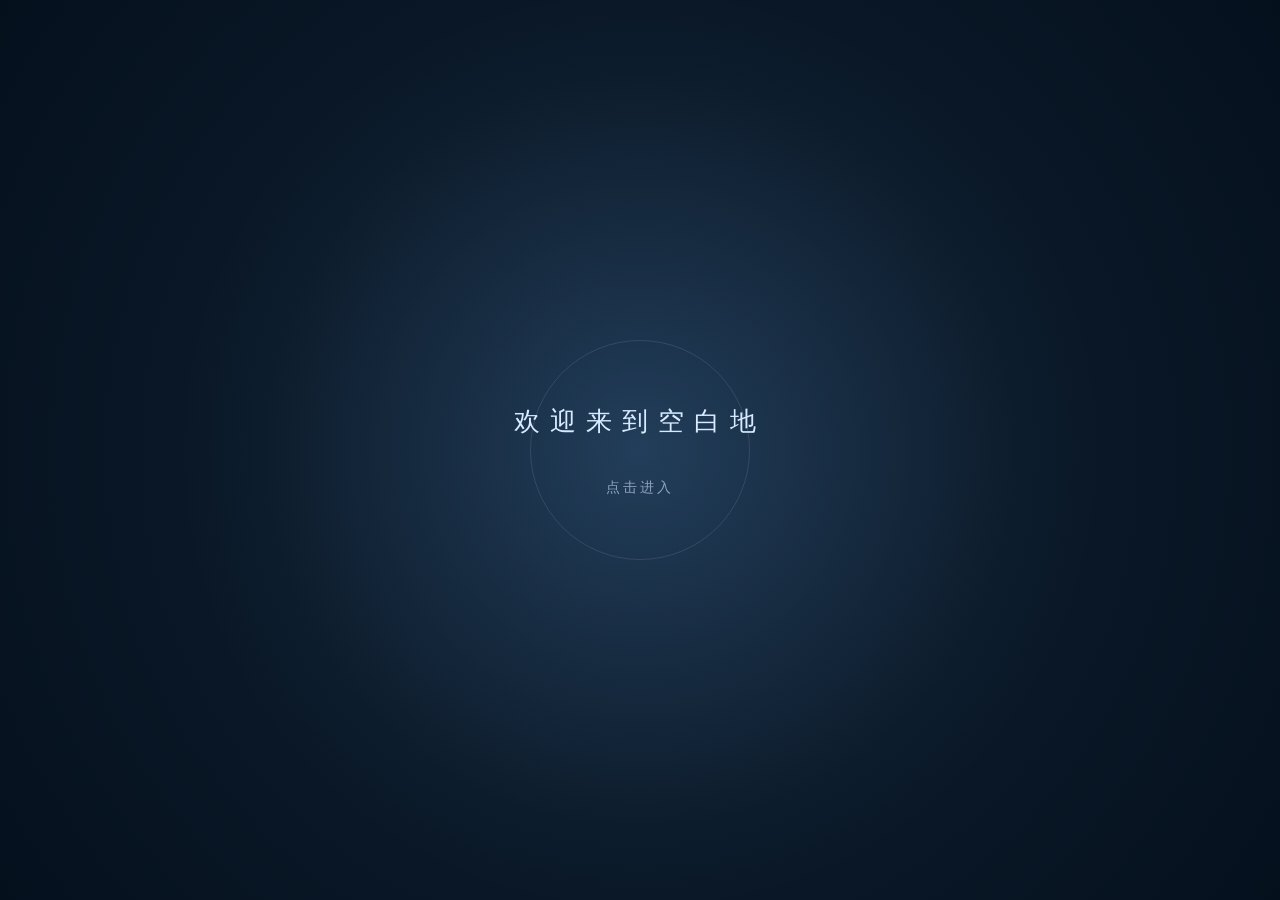
<file: index.html>
<!DOCTYPE html>
<html lang="zh-CN">
<head>
<meta charset="UTF-8">
<meta name="viewport" content="width=device-width, initial-scale=1.0">
<title>欢迎来到空白地</title>
<style>
*{
    margin: 0;
    padding: 0;
    box-sizing: border-box;
}
body {
    width: 100vw;
    height: 100vh;
    overflow: hidden;
}
/* 全屏欢迎背景 */
#welcome-page {
    position: fixed;
    inset: 0;
    background: radial-gradient(circle at center, #132f4c 0%, #0a1929 48%, #05101d 100%);
    display: flex;
    flex-direction: column;
    align-items: center;
    justify-content: center;
    gap: 40px;
}
/* 呼吸光圈 */
.blank-ring {
    position: absolute;
    width: 220px;
    height: 220px;
    border-radius: 50%;
    border: 1px solid rgba(215, 234, 255, 0.35);
    opacity: 0;
    transform: scale(0.5);
    animation: ringBreath 3.5s ease forwards;
}
/* 浮动微光背景 */
.space-bg {
    position: absolute;
    width: 100%;
    height: 100%;
    background: radial-gradient(circle at center, rgba(215, 234, 255, 0.08) 0%, transparent 60%);
    animation: bgPulse 4s ease-in-out infinite;
}
/* 主文字 */
.welcome-text {
    font-size: 26px;
    color: #d7eaff;
    letter-spacing: 10px;
    opacity: 0;
    transform: scale(1.15);
    animation: welcomeFadeIn 3.2s ease forwards;
    z-index: 2;
}
/* 点击提示文字 */
.tip-text {
    font-size: 14px;
    color: rgba(215, 234, 255, 0.6);
    letter-spacing: 3px;
    opacity: 0;
    animation: welcomeFadeIn 4s ease forwards;
    z-index: 2;
    cursor: pointer;
}
.tip-text:hover {
    color: #fff;
    text-shadow: 0 0 10px #d7eaff;
}

@keyframes welcomeFadeIn {
    0% {opacity:0; transform:scale(1.15);}
    100% {opacity:1; transform:scale(1);}
}
@keyframes ringBreath {
    0% {opacity:0; transform:scale(0.5);}
    50% {opacity:0.7;}
    100% {opacity:0.35; transform:scale(1);}
}
@keyframes bgPulse {
    0%,100% {opacity:0;}
    50% {opacity:1;}
}
</style>
</head>
<body>
<div id="welcome-page">
    <div class="space-bg"></div>
    <div class="blank-ring"></div>
    <div class="welcome-text">欢迎来到空白地</div>
    <div class="tip-text" onclick="jumpHome()">点击进入</div>
</div>

<script>
// 点击跳转主页home.html
function jumpHome(){
    window.location.href = "home.html";
}
</script>
</body>
</html>
</file>
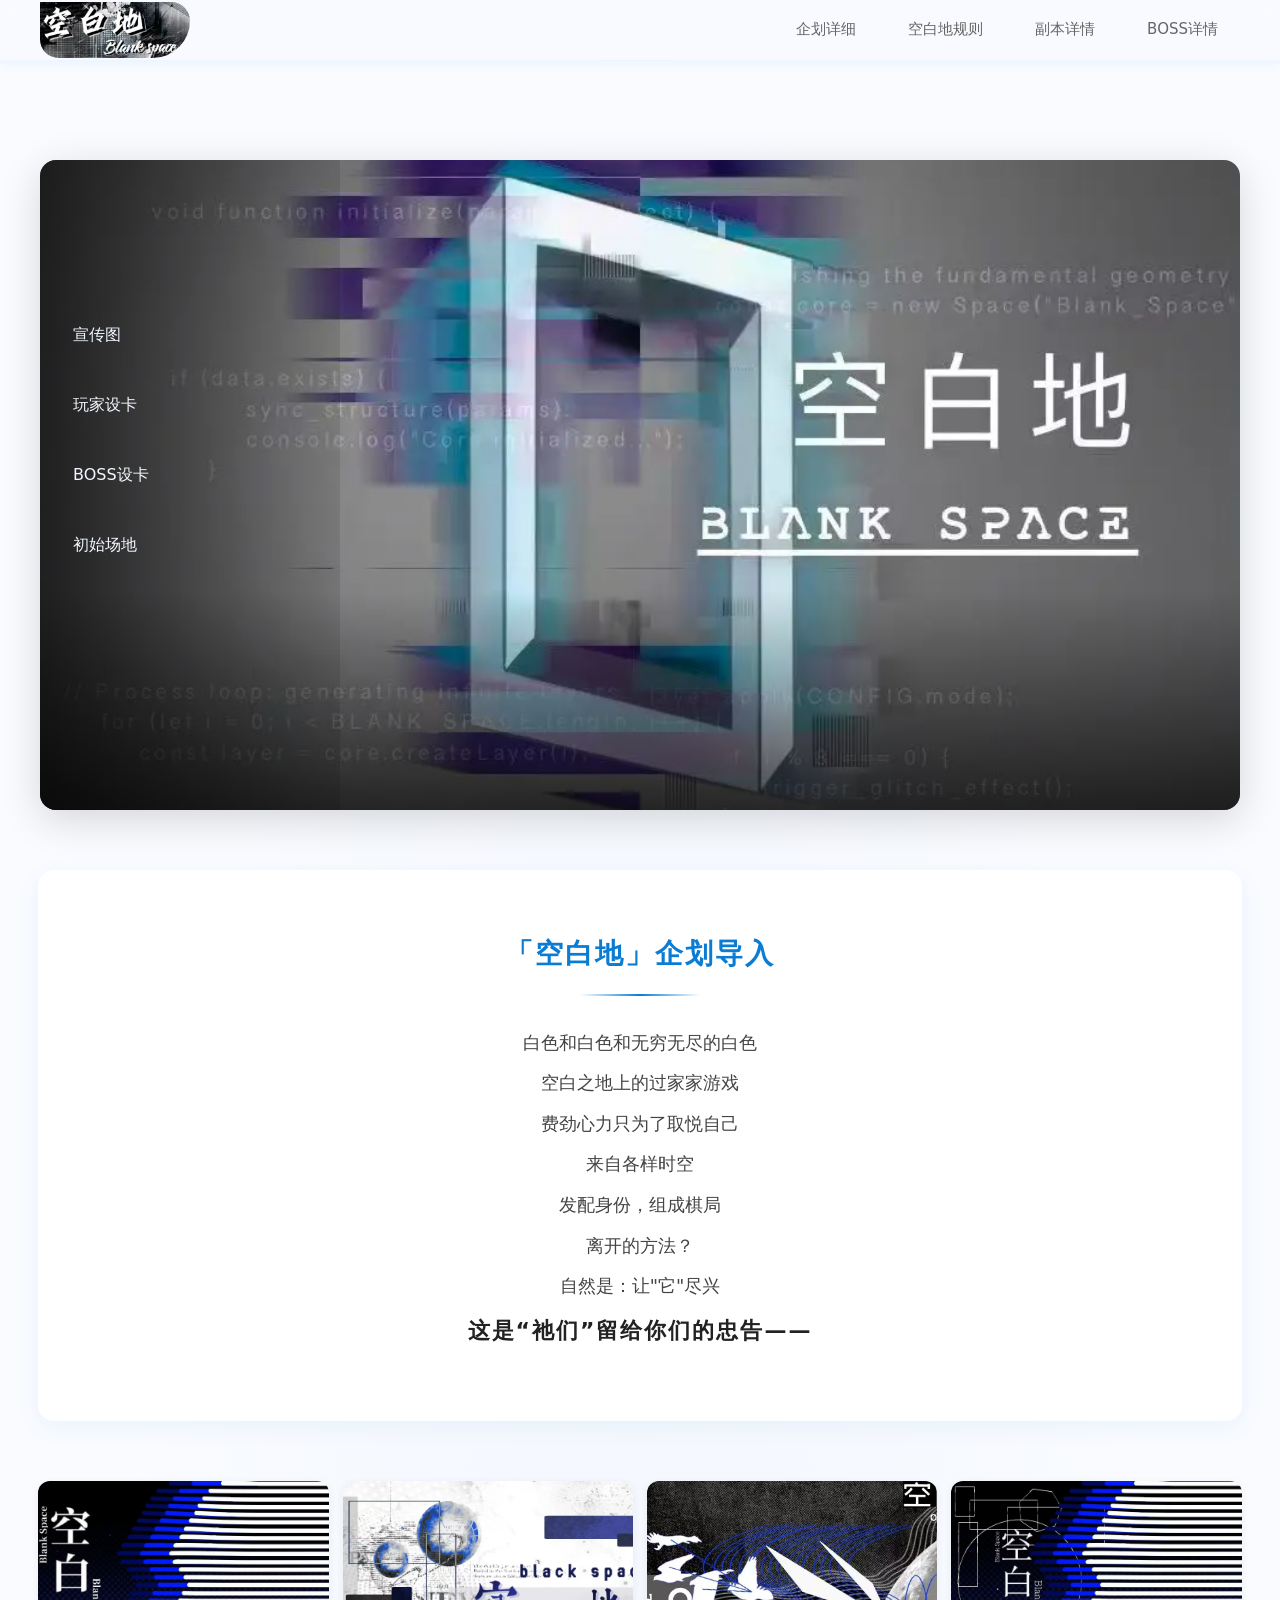
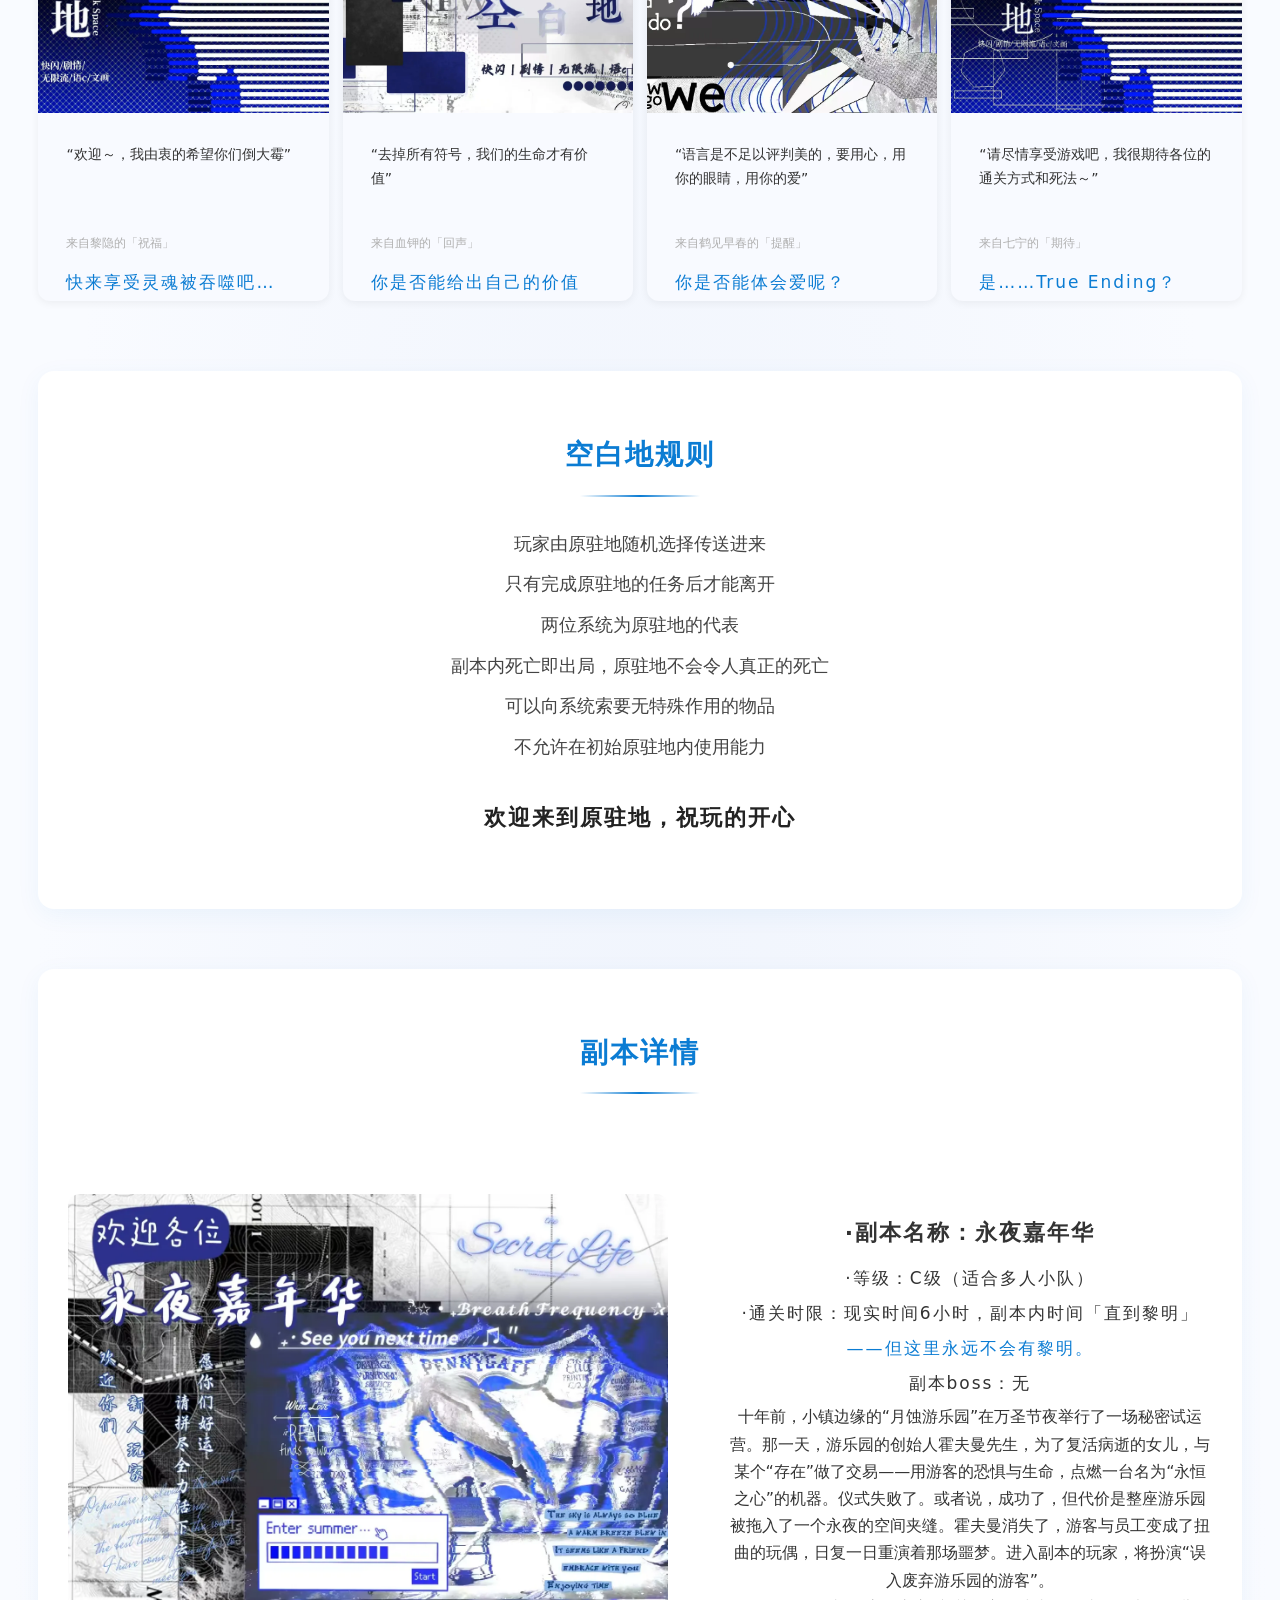
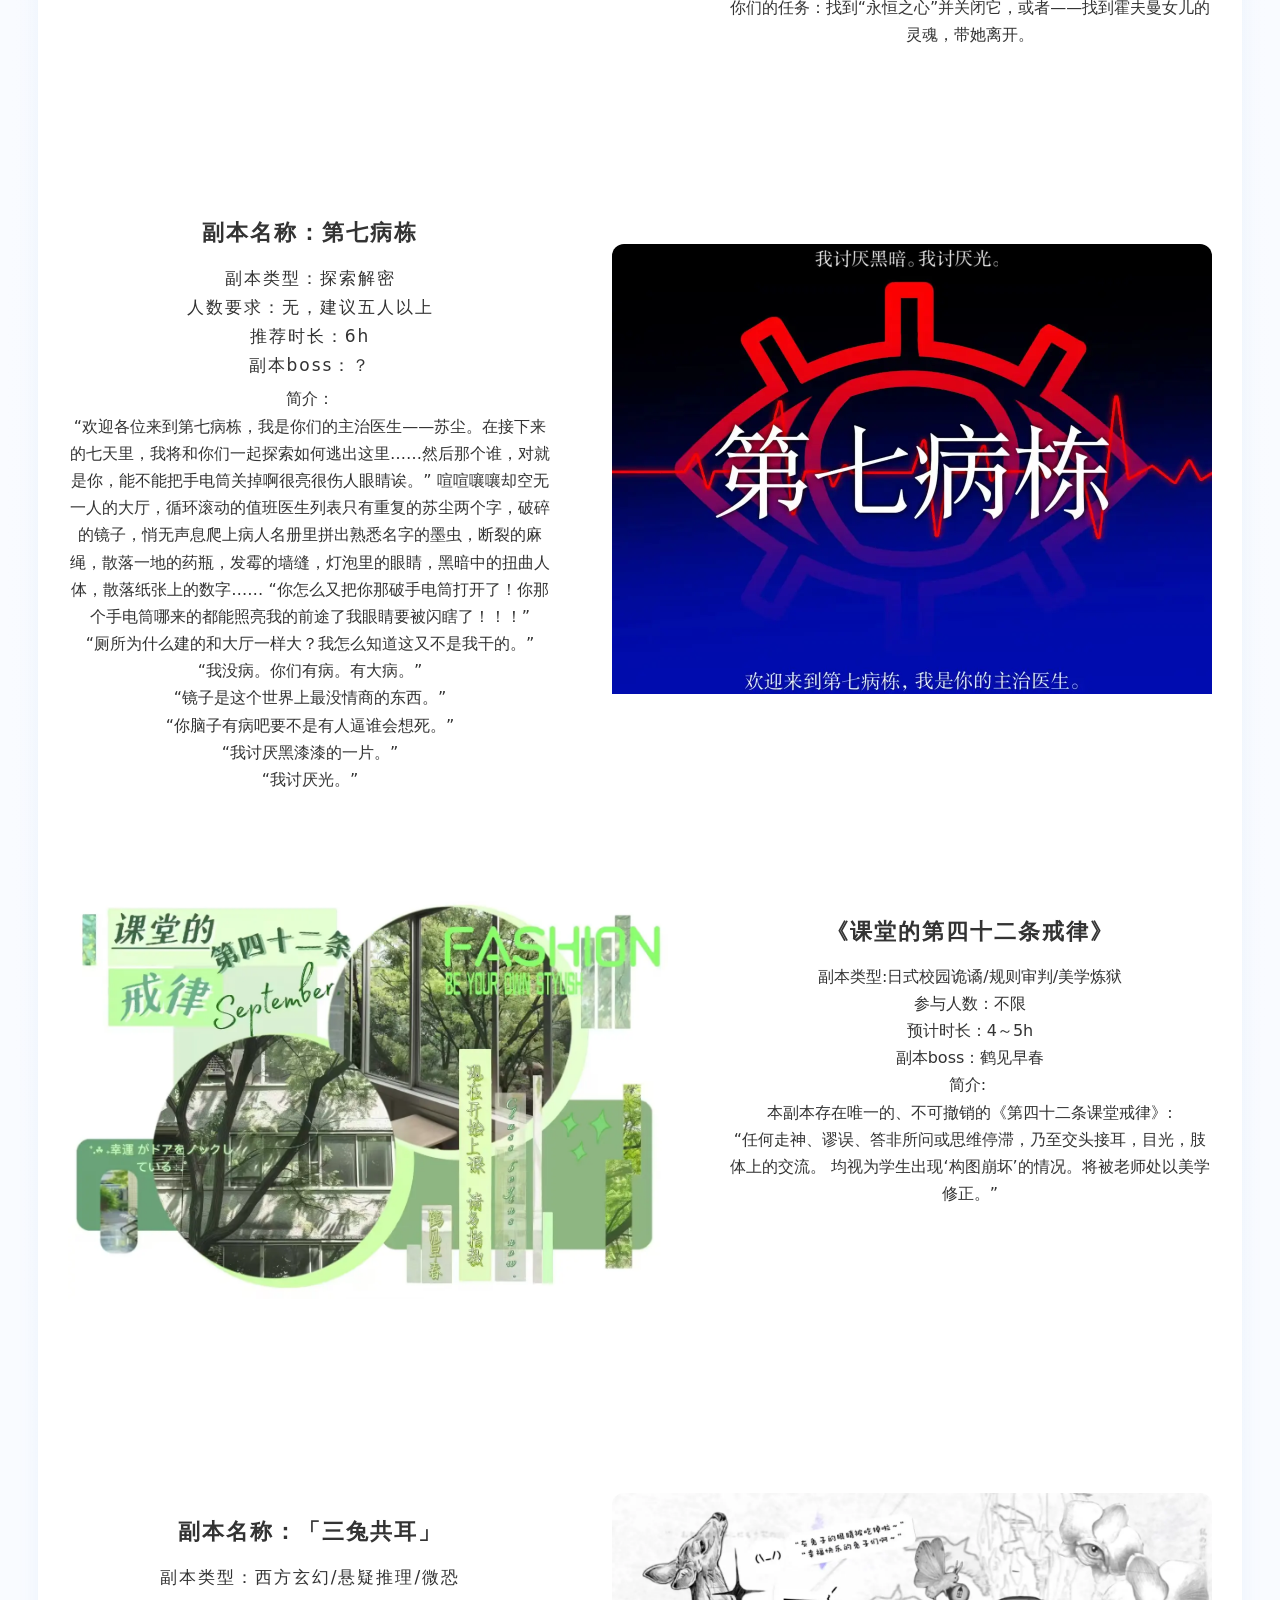
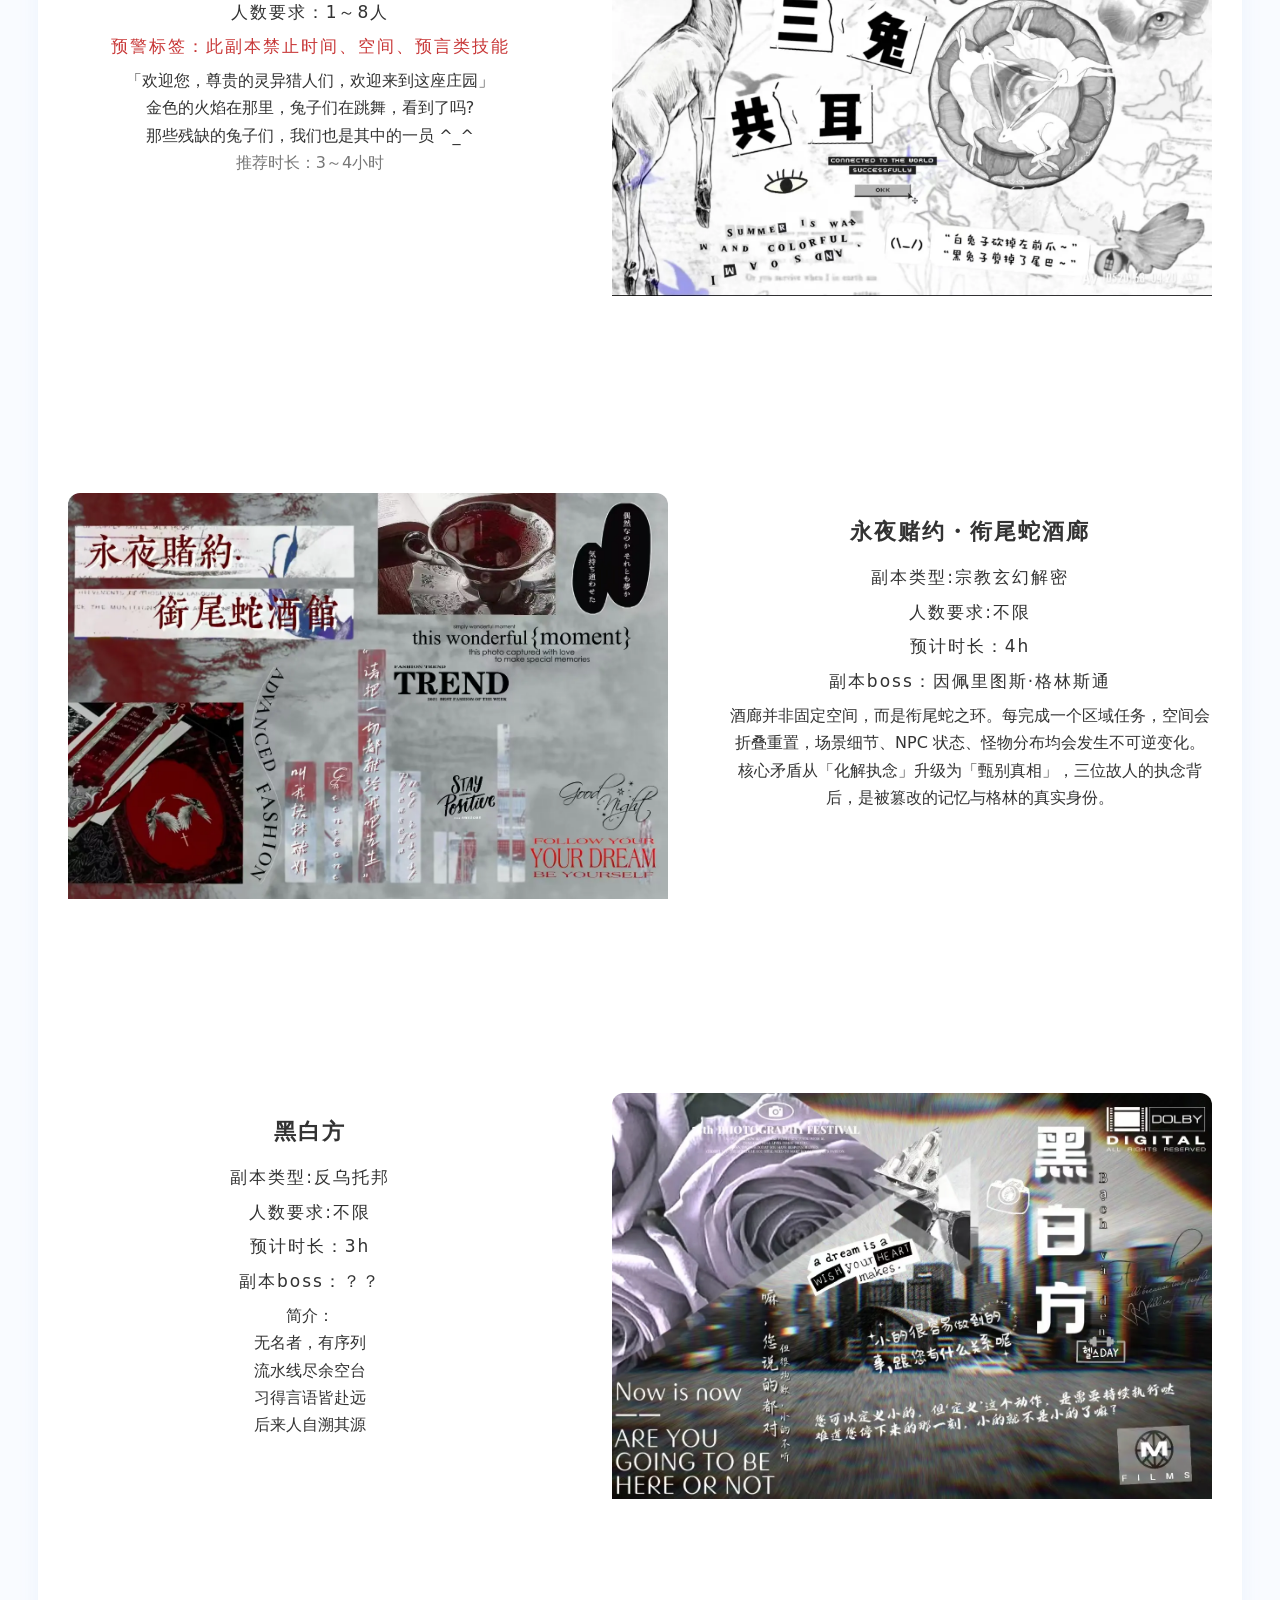
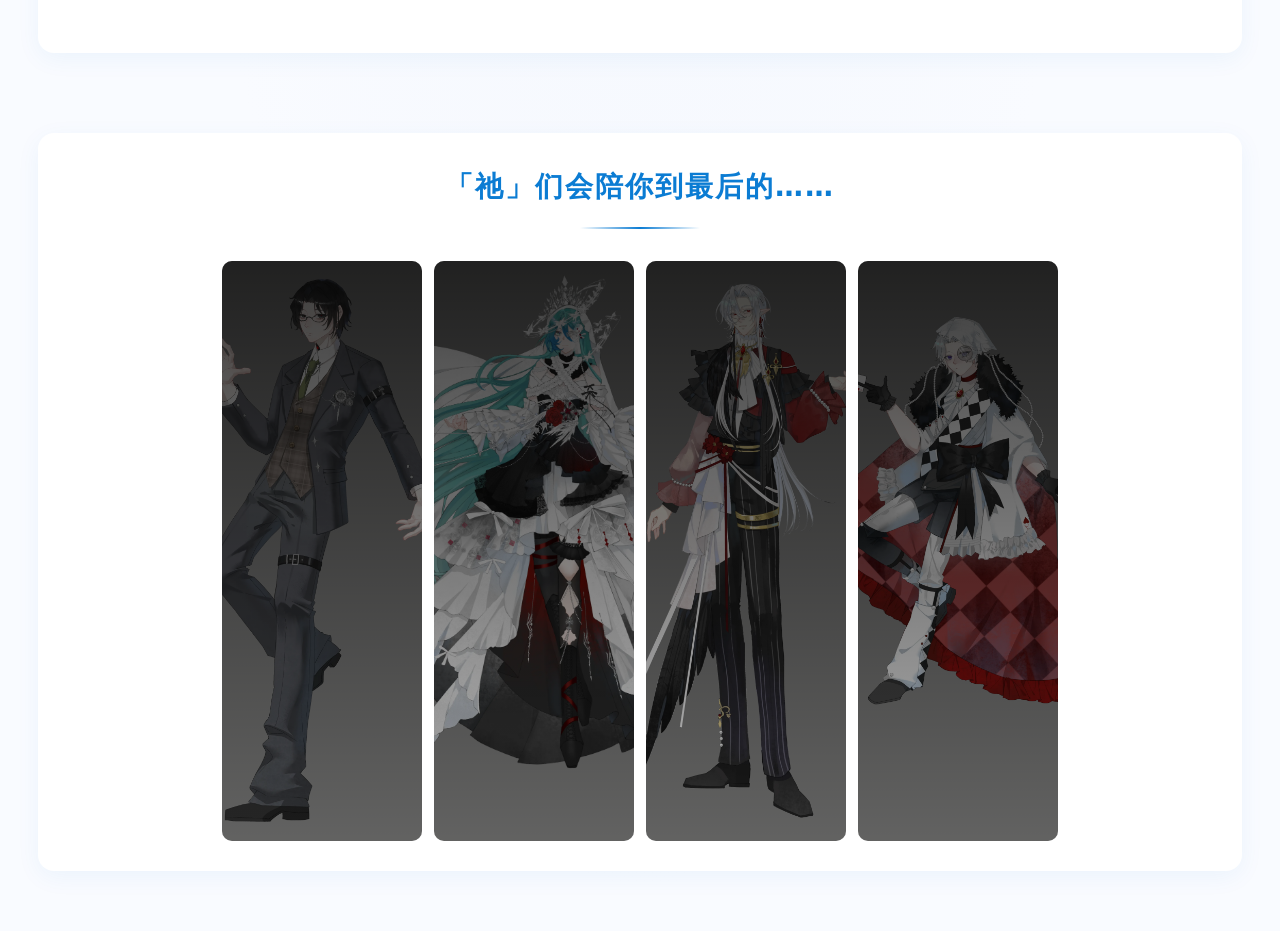
<file: home.html>
<!DOCTYPE html>
<html lang="zh-CN">
<head>
    <meta name="viewport" content="width=device-width, initial-scale=1.0, maximum-scale=1.0, user-scalable=no">
    <meta charset="UTF-8">
    <meta name="viewport" content="width=device-width, initial-scale=1.0">
    <title>空白地 | 企划官方站点</title>
   
    <link rel="preload" href="./images/boss1.webp" as="image">
    <link rel="preload" href="./images/boss设卡.webp" as="image">
    <link rel="preload" href="./images/三兔共耳 (2).webp" as="image">
    <link rel="preload" href="./images/初始场地.webp" as="image">
    <link rel="preload" href="./images/永夜嘉年华.webp" as="image">
    <link rel="preload" href="./images/空白地1.webp" as="image">
    <link rel="preload" href="./images/空白地2.webp" as="image">
    <link rel="preload" href="./images/空白地3.webp" as="image">
    <link rel="preload" href="./images/空白地4.webp" as="image">
    <link rel="preload" href="./images/空白地5.webp" as="image">
    <link rel="preload" href="./images/空白地logo2.webp" as="image">
    <link rel="preload" href="./images/空白地玩家设卡.webp" as="image">
    <link rel="preload" href="./images/黑白方.webp" as="image">
    <link rel="preload" href="./images/鹤见早春.webp" as="image">
    <link rel="preload" href="./images/街尾蛇酒馆.webp" as="image">
    <link rel="preload" href="./images/第七病栋.webp" as="image">
    <link rel="preload" href="./images/立绘4.webp" as="image">
    <link rel="preload" href="./images/立绘3.webp" as="image">
    <link rel="preload" href="./images/立绘2.webp" as="image">
    <link rel="stylesheet" href="./index.css"> 
<style>
/* 页面出场淡入 */
body {
    opacity: 0;
    transition: opacity 0.8s ease;
}
body.show-page {
    opacity: 1;
}
/* 页面内部预加载遮罩（等全部图片加载完成再显示页面） */
#img-preload {
    position: fixed;
    inset: 0;
    background: #f9fbff;
    z-index: 9999;
    display: flex;
    align-items: center;
    justify-content: center;
    transition: opacity 0.6s ease, visibility 0.6s ease;
}
#img-preload.loaded {
    opacity: 0;
    visibility: hidden;
    pointer-events: none;
}
.load-circle {
    width: 64px;
    height: 64px;
    border: 4px solid #eef3fc;
    border-top-color: #0b7cd3;
    border-radius: 50%;
    animation: spin 1s linear infinite;
}
@keyframes spin {
    to {transform: rotate(360deg);}
}
</style>
</head>
<body>
<!-- 图片预加载遮罩，进入页面自动加载所有轮播图 -->
<div id="img-preload">
    <div class="load-circle"></div>
</div>

    <nav class="navigation">
        <div class="logo">
            <img src="./images/空白地logo2.webp" alt="空白地LOGO">
        </div>
        <div class="nav-wrap">
            <a href="#qihua">企划详细</a>
            <a href="#rule">空白地规则</a>
            <a href="#fubenchoose">副本详情</a>
            <a href="#character">BOSS详情</a>
        </div>
    </nav>


    <section class="alter" id="banner">
        <div class="tips-sidebar">
            <div class="sidebar-content">
                <a href="#" class="link1">宣传图</a>
                <a href="#" class="link2">玩家设卡</a>
                <a href="#" class="link3">BOSS设卡</a>
                <a href="#" class="link4">初始场地</a>
            </div>
        </div>
        <div class="banner-pic">
            <img src="./images/空白地4.webp" class="pic1" alt="宣传主图">
            <img src="./images/空白地玩家设卡.webp" class="pic2" alt="玩家设卡">
            <img src="./images/boss设卡.webp" class="pic3" alt="BOSS设卡">
            <img src="./images/初始场地.webp" class="pic4" alt="初始场地">
        </div>

        <div class="banner-mask"></div>
    </section>


    <section class="intro-block" id="qihua">
        <div class="intro-text">
            <h2>「空白地」企划导入</h2>
            <div class="divider-line"></div>
            <p>白色和白色和无穷无尽的白色</p>
            <p>空白之地上的过家家游戏</p>
            <p>费劲心力只为了取悦自己</p>
            <p>来自各样时空</p>
            <p>发配身份，组成棋局</p>
            <p>离开的方法？</p>
            <p class="highlight-text">自然是：让"它"尽兴</p>
            <h3>这是“祂们”留给你们的忠告——</h3>
        </div>
    </section>


    <ul class="quote-list">
        <li class="quote-card">
            <img src="./images/空白地1.webp" alt="黎隐">
            <div class="card-text">
                <p class="review">“欢迎～，我由衷的希望你们倒大霉”</p>
                <div class="resource">来自黎隐的「祝福」</div>
                <div class="warn">
                    <h4><a href="#" class="click-link">快来享受灵魂被吞噬吧…</a></h4>
                </div>
            </div>
        </li>
        <li class="quote-card">
            <img src="./images/空白地2.webp" alt="血钾">
            <div class="card-text">
                <p class="review">“去掉所有符号，我们的生命才有价值”</p>
                <div class="resource">来自血钾的「回声」</div>
                <div class="warn">
                    <h4><a href="#" class="click-link">你是否能给出自己的价值呢?</a></h4>
                </div>
            </div>
        </li>
        <li class="quote-card">
            <img src="./images/空白地5.webp" alt="鹤见早春">
            <div class="card-text">
                <p class="review">“语言是不足以评判美的，要用心，用你的眼睛，用你的爱”</p>
                <div class="resource">来自鹤见早春的「提醒」</div>
                <div class="warn">
                    <h4><a href="#" class="click-link">你是否能体会爱呢？</a></h4>
                </div>
            </div>
        </li>
        <li class="quote-card last-card">
            <img src="./images/空白地3.webp" alt="七宁">
            <div class="card-text">
                <p class="review">“请尽情享受游戏吧，我很期待各位的通关方式和死法～”</p>
                <div class="resource">来自七宁的「期待」</div>
                <div class="warn">
                    <h4><a href="#" class="click-link">是……True Ending？</a></h4>
                </div>
            </div>
        </li>
    </ul>

    <section class="intro-block" id="rule">
        <div class="intro-text">
            <h2>空白地规则</h2>
            <div class="divider-line"></div>
            <p>玩家由原驻地随机选择传送进来</p>
            <p>只有完成原驻地的任务后才能离开</p>
            <p>两位系统为原驻地的代表</p>
            <p>副本内死亡即出局，原驻地不会令人真正的死亡</p>
            <p>可以向系统索要无特殊作用的物品</p>
            <p>不允许在初始原驻地内使用能力</p><br/>
            <h3>欢迎来到原驻地，祝玩的开心</h3>
        </div>
    </section>

    <section class="fuben-wrap" id="fubenchoose">
        <h2 class="block-title">副本详情</h2>
        <div class="divider-line"></div>

        <div class="fuben-item">
            <div class="fuben-img-box">
                <a href="#"><img src="./images/永夜嘉年华.webp" alt="永夜嘉年华"></a>
            </div>
            <div class="fuben-desc">
                <h3>·副本名称：永夜嘉年华</h3>
                <h4>·等级：C级（适合多人小队）</h4>
                <h4>·通关时限：现实时间6小时，副本内时间「直到黎明」</h4>
                <h4 class="text-blue">——但这里永远不会有黎明。</h4>
                <h4>副本boss：无</h4>
                <p>十年前，小镇边缘的“月蚀游乐园”在万圣节夜举行了一场秘密试运营。那一天，游乐园的创始人霍夫曼先生，为了复活病逝的女儿，与某个“存在”做了交易——用游客的恐惧与生命，点燃一台名为“永恒之心”的机器。仪式失败了。或者说，成功了，但代价是整座游乐园被拖入了一个永夜的空间夹缝。霍夫曼消失了，游客与员工变成了扭曲的玩偶，日复一日重演着那场噩梦。进入副本的玩家，将扮演“误入废弃游乐园的游客”。</p>
                <p>你们的任务：找到“永恒之心”并关闭它，或者——找到霍夫曼女儿的灵魂，带她离开。</p>
            </div>
        </div>

        <div class="fuben-item reverse">
            <div class="fuben-img-box">
                <a href="#"><img src="./images/第七病栋.webp" alt="第七病栋"></a>
            </div>
            <div class="fuben-desc">
                <h3>副本名称：第七病栋<br/></h3>
                <h4>副本类型：探索解密<br/>人数要求：无，建议五人以上<br/>推荐时长：6h
                <br/>副本boss：？</h4>
                <p>简介：</p>
                <p>“欢迎各位来到第七病栋，我是你们的主治医生——苏尘。在接下来的七天里，我将和你们一起探索如何逃出这里……然后那个谁，对就是你，能不能把手电筒关掉啊很亮很伤人眼睛诶。”
喧喧嚷嚷却空无一人的大厅，循环滚动的值班医生列表只有重复的苏尘两个字，破碎的镜子，悄无声息爬上病人名册里拼出熟悉名字的墨虫，断裂的麻绳，散落一地的药瓶，发霉的墙缝，灯泡里的眼睛，黑暗中的扭曲人体，散落纸张上的数字……
“你怎么又把你那破手电筒打开了！你那个手电筒哪来的都能照亮我的前途了我眼睛要被闪瞎了！！！”<br/>
“厕所为什么建的和大厅一样大？我怎么知道这又不是我干的。”<br/>
“我没病。你们有病。有大病。”<br/>
“镜子是这个世界上最没情商的东西。”<br/>
“你脑子有病吧要不是有人逼谁会想死。”<br/>
“我讨厌黑漆漆的一片。”<br/>
“我讨厌光。”</p>
               
            </div>
        </div>

        <div class="fuben-item">
            <div class="fuben-img-box">
                <a href="#"><img src="./images/鹤见早春.webp" alt="课堂的第四十二条戒律"></a>
            </div>
            <div class="fuben-desc">
                <h3>《课堂的第四十二条戒律》</h3>
                <p>副本类型:日式校园诡谲/规则审判/美学炼狱</p>
                <p>参与人数：不限</p>
                <p>预计时长：4～5h</p>
                <p>副本boss：鹤见早春</p>
                <p>简介: </p>
                <p>本副本存在唯一的、不可撤销的《第四十二条课堂戒律》:</p>
                <p>“任何走神、谬误、答非所问或思维停滞，乃至交头接耳，目光，肢体上的交流。
                均视为学生出现‘构图崩坏’的情况。将被老师处以美学修正。”</p>
            </div>
        </div>

        <div class="fuben-item reverse">
            <div class="fuben-img-box">
                <a href="#"><img src="./images/三兔共耳 (2).webp" alt="三兔共耳"></a>
            </div>
            <div class="fuben-desc">
                <h3>副本名称：「三兔共耳」</h3>
                <h4>副本类型：西方玄幻/悬疑推理/微恐</h4>
                <h4>人数要求：1～8人</h4>
                <h4 class="text-red">预警标签：此副本禁止时间、空间、预言类技能</h4>
                <p>「欢迎您，尊贵的灵异猎人们，欢迎来到这座庄园」</p>
                <p>金色的火焰在那里，兔子们在跳舞，看到了吗?</p>
                <p>那些残缺的兔子们，我们也是其中的一员 ^_^</p>
                <p class="text-gray">推荐时长：3～4小时</p>
            </div>
        </div>

        <div class="fuben-item">
            <div class="fuben-img-box">
                <a href="#"><img src="./images/街尾蛇酒馆.webp" alt="衔尾蛇酒廊"></a>
            </div>
            <div class="fuben-desc">
                <h3>永夜赌约・衔尾蛇酒廊</h3>
                <h4>副本类型:宗教玄幻解密</h4>
                <h4>人数要求:不限</h4>
                <h4>预计时长：4h</h4>
                <h4>副本boss：因佩里图斯·格林斯通</h4>
                <p>酒廊并非固定空间，而是衔尾蛇之环。每完成一个区域任务，空间会折叠重置，场景细节、NPC 状态、怪物分布均会发生不可逆变化。</p>
                <p>核心矛盾从「化解执念」升级为「甄别真相」，三位故人的执念背后，是被篡改的记忆与格林的真实身份。</p>
            </div>
        </div>

        <div class="fuben-item reverse">
            <div class="fuben-img-box">
                <a href="#"><img src="./images/黑白方.webp" alt="黑白方"></a>
            </div>
            <div class="fuben-desc">
                <h3>黑白方</h3>
                <h4>副本类型:反乌托邦</h4>
                <h4>人数要求:不限</h4>
                <h4>预计时长：3h</h4>
                <h4>副本boss：？？</h4>
                <p>简介：</p>
                <p>无名者，有序列<br/>流水线尽余空台<br/>习得言语皆赴远<br/>后来人自溯其源</p>
            </div>
        </div>
    </section>

    <!-- BOSS立绘展示区 -->
    <section class="boss-area" id="character">
        <h2 class="block-title">「祂」们会陪你到最后的……</h2>
        <div class="divider-line"></div>
        <div class="boss-container">
            <div class="boss-card">
                <div class="boss-mask"></div>
                <img src="./images/boss1.webp" alt="BOSS立绘1">
            </div>
           <div class="boss-card">
                <div class="boss-mask"></div>
                <img src="./images/立绘4.webp" class="img4" alt="BOSS立绘4">
            </div>
            <div class="boss-card">
                <div class="boss-mask"></div>
                <img src="./images/立绘3.webp" alt="BOSS立绘3">
            </div>
            <div class="boss-card">
                <div class="boss-mask"></div>
                <img src="./images/立绘2.webp" alt="BOSS立绘2">
            </div>
        </div>
    </section>

   <script>
// 图片预加载逻辑
const preloadMask = document.getElementById('img-preload');
const body = document.body;
const allBannerImgs = document.querySelectorAll('.banner-pic img');
let loadNum = 0;
const total = allBannerImgs.length;

function imgLoaded() {
    loadNum++;
    if(loadNum >= total){
        setTimeout(()=>{
            preloadMask.classList.add('loaded');
            body.classList.add('show-page');
        }, 800)
    }
}

allBannerImgs.forEach(img=>{
    if(img.complete) imgLoaded();
    img.onload = imgLoaded;
    img.onerror = imgLoaded;
})

// 兜底4秒强制加载完成
setTimeout(()=>{
    preloadMask.classList.add('loaded');
    body.classList.add('show-page');
}, 4000)
</script>

</body> 
</html>
</file>
<file: index.css>
/* 全局重置 & 基础规范 */
*{
    padding: 0;
    margin: 0;
    box-sizing: border-box;
}
html{
    scroll-behavior: smooth; /* 全局平滑滚动 */
    font-family: "Noto Sans SC", system-ui, -apple-system, sans-serif;
    color: #222;
}

body{
    background-color: #f9fbff;
    background-image: radial-gradient(#eef3fc 0%, transparent 70%);
    line-height: 1.7;
    font-weight: 400;
}
ul,li{
    list-style: none; 
}
a{
    text-decoration: none;
    color: inherit;
}
img{
    display: block;
    width: 100%;
    max-width: 100%;
    height: auto;
    object-fit: cover;
}
h1,h2,h3,h4{
    font-weight: 700;
    letter-spacing: 2px;
}
h2{
    font-size: 28px;
    color: #0b7cd3;
}
h3{
    font-size: 22px;
    margin-bottom: 12px;
}
h4{
    font-size: 17px;
    font-weight: 500;
    margin: 6px 0;
}
.text-blue{
    color: #0b7cd3;
}
.text-red{
    color: #c83636;
}
.text-gray{
    color: #777;
}
.highlight-text{
    font-size: 20px;
    font-weight: 500;
    color: #0b7cd3;
    margin: 8px 0;
}
.divider-line{
    width: 120px;
    height: 2px;
    background: linear-gradient(90deg, transparent, #0b7cd3, transparent);
    margin: 16px auto 32px;
}
/* 顶部导航 毛玻璃高级效果 */
.navigation{
    position:relative; /* 默认不固定，不会挡住轮播图 */
    z-index: 999;
    top: 0;
    width: 100%;
    height: 60px;
    background: rgba(248, 250, 255, 0.72);
    backdrop-filter: blur(10px);
    -webkit-backdrop-filter: blur(10px);
    box-shadow: 0 2px 12px rgba(11, 124, 211, 0.08);
    display: flex;
    align-items: center;
    justify-content: space-between;
    padding: 0 40px;
}
.logo{
    width: 150px;
    height: 60px;
    display: flex;
    align-items: center;
}
.logo img{
    width: 100%;
    border-radius: 0 20px 40px;
}
/* 导航开启自动换行，窄屏自动往下排，不挤压 */
.nav-wrap{
    display: flex;
    gap: 8px;
    flex-wrap: wrap;
    justify-content: flex-end;
}
.nav-wrap a{
    display: inline-flex;
    align-items: center;
    height: 50px;
    color: #666;
    font-size: 15px;
    padding: 0 22px;
    border-radius: 6px;
    transition: all 0.3s ease;
}
.nav-wrap a:hover{
    background-color: #0b7cd3;
    color: #ffffff;
    box-shadow: 0 4px 12px rgba(11, 124, 211, 0.3);
}
/* 头部轮播横幅 */
.alter{
    position: relative;
    width: min(1200px, 94%);
    height: 650px;
    margin: 100px auto 60px;
    border-radius: 16px;
    overflow: hidden;
    box-shadow: 0 10px 40px rgba(0,0,0,0.15);
}
.banner-mask{
    position: absolute;
    bottom: 0;
    left: 0;
    width: 100%;
    height: 220px;
    background: linear-gradient(to top, rgba(0,0,0,0.65), transparent);
    z-index: 3;
}
.tips-sidebar{
    position: absolute;
    left: 0;
    top: 0;
    z-index: 5;
    width: 300px;
    height: 100%;
    background: linear-gradient(90deg, rgba(0,0,0,0.65), rgba(0,0,0,0.1));
    padding-top: 140px;
}
.sidebar-content a{ 
    width: 270px;
    height: 70px;
    line-height: 70px;
    color: #f2f8ff;
    padding-left: 30px;
    display: block;
    font-size: 16px;
    transition: all 0.3s ease;
    border-left: 3px solid transparent;
}
.sidebar-content a:hover{
    background-color: rgba(135, 206, 235, 0.35);
    border-left: 3px solid skyblue;
    padding-left: 36px;
    text-shadow: 0 0 8px #fff;
}
.banner-pic img{
    position: absolute;
    width: 100%;
    height: 100%;
    transition: opacity 0.4s ease;
}
.pic2,.pic3,.pic4,.pic5{
    opacity: 0;
    pointer-events: none;
}
.alter:has(.link2:hover) .pic2{opacity: 1;pointer-events: auto;}
.alter:has(.link3:hover) .pic3{opacity: 1;pointer-events: auto;}
.alter:has(.link4:hover) .pic4{opacity: 1;pointer-events: auto;}
.alter:has(.link5:hover) .pic5{opacity: 1;pointer-events: auto;}
/* 企划介绍区块 */
.intro-block{
    width: min(1300px, 94%);
    margin: 0 auto 60px;
    padding: 60px 40px;
    background-color: #fff;
    border-radius: 16px;
    box-shadow: 0 6px 24px rgba(11, 124, 211, 0.06);
    text-align: center;
}
.intro-text p{
    font-size: 18px;
    margin: 10px 0;
    color: #444;
}
/* 语录卡片区域 自动换行，窄屏自动往下排 */
.quote-list{
    width: min(1226px, 94%);
    margin: 0 auto 70px;
    display: flex;
    gap: 14px;
    perspective: 1000px;
    flex-wrap: wrap;
    justify-content: center;
}
.quote-card{
    flex: 1 1 260px;
    max-width: 296px;
    height: 420px;
    background-color: #f8faff;
    border-radius: 12px;
    overflow: hidden;
    transition: all 0.3s ease;
    box-shadow: 0 2px 8px rgba(0,0,0,0.06);
}
.last-card{
    margin-right: 0;
}
.quote-card:hover{
    box-shadow: 0 12px 24px rgba(0, 0,  0, .18);
    transform: translateY(-8px) scale(1.02);
}
.quote-card img{
    width: 100%;
    height: 232px;
}
.card-text{
    padding: 0 28px;
}
.review{
    height: 70px;
    font-size: 14px;
    margin-top: 30px;
    color: #333;
}
.resource{
    font-size: 12px;
    color: #b0b0b0;
    margin-top: 20px;
}
.warn{
    font-size: 14px;
    margin-top: 14px;
}
.click-link{
    color: #0b7cd3;
    transition: 0.2s;
}
.click-link:hover{
    text-shadow: 0 0 6px #0b7cd3;
}
/* 副本详情模块 */
.fuben-wrap{
    width: min(1300px, 94%);
    margin: 0 auto 80px;
    padding: 60px 30px;
    background: #fff;
    border-radius: 16px;
    box-shadow: 0 6px 24px rgba(11, 124, 211, 0.06);
}
.block-title{
    text-align: center;
}
.fuben-item{
    display: flex;
    align-items: center;
    gap: 60px;
    margin-top: 100px;
}
.fuben-item.reverse{
    flex-direction: row-reverse;
}
.fuben-img-box{
    width: 600px;
    height: 500px;
    border-radius: 12px;
    overflow: hidden;
}
.fuben-img-box a{
    display: block;
    width: 100%;
    height: 100%;
    transition: all 0.3s ease;
}
.fuben-img-box a:hover{
    box-shadow: 0 10px 30px rgba(0, 0,  0, .25);
    transform: scale(1.02);
}
.fuben-desc{
    flex: 1;
    font-size: 16px;
    color: #333;
    align-self: flex-start;
    text-align: center;
    margin-top: 20px;
}
.boss-area {
    width: min(1300px, 94%);
    margin: 0 auto 60px;
    padding: 30px 20px;
    background: #fff;
    border-radius: 16px;
    box-shadow: 0 6px 24px rgba(11, 124, 211, 0.06);
    text-align: center;
}

.boss-container {
    display: flex;
    gap: 12px;
    margin-top: 30px;
    justify-content: center;
    flex-wrap: wrap;
}

.boss-card {
    position: relative;
    width: 200px;
    height: 580px;
    background-color: #838382;
    border-radius: 10px;
    overflow: hidden;
    transition: all 0.4s ease;
}

.boss-card img {
    position: absolute;
    z-index: 1;
    width: 140%;
    height: 100%;
    left: 50%;
    top: 50%;
    transform: translate(-50%, -50%);
    object-fit: cover;
    object-position: center top;
    transition: all 0.4s ease;
}

.boss-card .img4 {
    object-position: center top;
}

.boss-mask {
    position: absolute;
    z-index: 2;
    width: 100%;
    height: 100%;
    background: linear-gradient(rgba(0,0,0,0.75), rgba(0,0,0,0.25));
    transition: opacity 0.3s ease;
}

.boss-card:hover {
    overflow: visible;
    z-index: 10;
}

.boss-card:hover .boss-mask {
    opacity: 0;
}

.boss-card:hover img {
    transform: translate(-50%, -50%) scale(1.15);
}


/* 手机窄屏适配（竖屏生效，自动换行不挤压） */
@media (max-width: 960px){
    /* 导航高度自适应，链接自动换行 */
    .navigation{
        height: auto;
        flex-wrap: wrap;
        padding: 10px 15px;
    }
    .logo{
        width: 110px;
    }
    .nav-wrap{
        width: 100%;
        justify-content: center;
        margin-top: 8px;
    }
    .nav-wrap a{
        height: 40px;
        padding: 0 12px;
        font-size: 14px;
    }

    /* 轮播高度适配手机 */
    .alter{
        height: 70vh;
        margin-top: 30px;
    }
    .tips-sidebar{
        width: 200px;
    }
    .sidebar-content a{
        width: 180px;
        height: 55px;
        line-height: 55px;
        font-size: 14px;
        padding-left: 15px;
    }

    .intro-block{
        padding: 25px 15px;
    }
    h2{
        font-size: 22px;
    }
    .intro-text p{
        font-size: 16px;
    }

    /* 卡片自动换行，不压缩宽度 */
    .quote-list{
        gap: 10px;
    }
    .quote-card{
        flex: 1 1 200px;
        max-width: 260px;
        height: auto;
    }

    /* 副本图文上下堆叠 */
    .fuben-item, .fuben-item.reverse{
        flex-direction: column;
        gap: 20px;
        margin-top: 50px;
    }
    .fuben-img-box{
        width: 100%;
        height: auto;
    }
    .fuben-wrap{
        padding: 25px 15px;
    }

  .boss-area {
    padding: 20px 10px;
}

.boss-container {
    gap: 8px;
    margin-top: 20px;
}

.boss-card {
    flex: 0 0 140px;
    height: 440px;
}

.boss-card img {
    width: 160%;
    height: 100%;
    left: 50%;
    top: 50%;
    transform: translate(-50%, -50%);
    object-fit: cover;
    object-position: center top;
}

.boss-card:hover img {
    transform: translate(-50%, -50%) scale(1.2);
}
}
</file>
